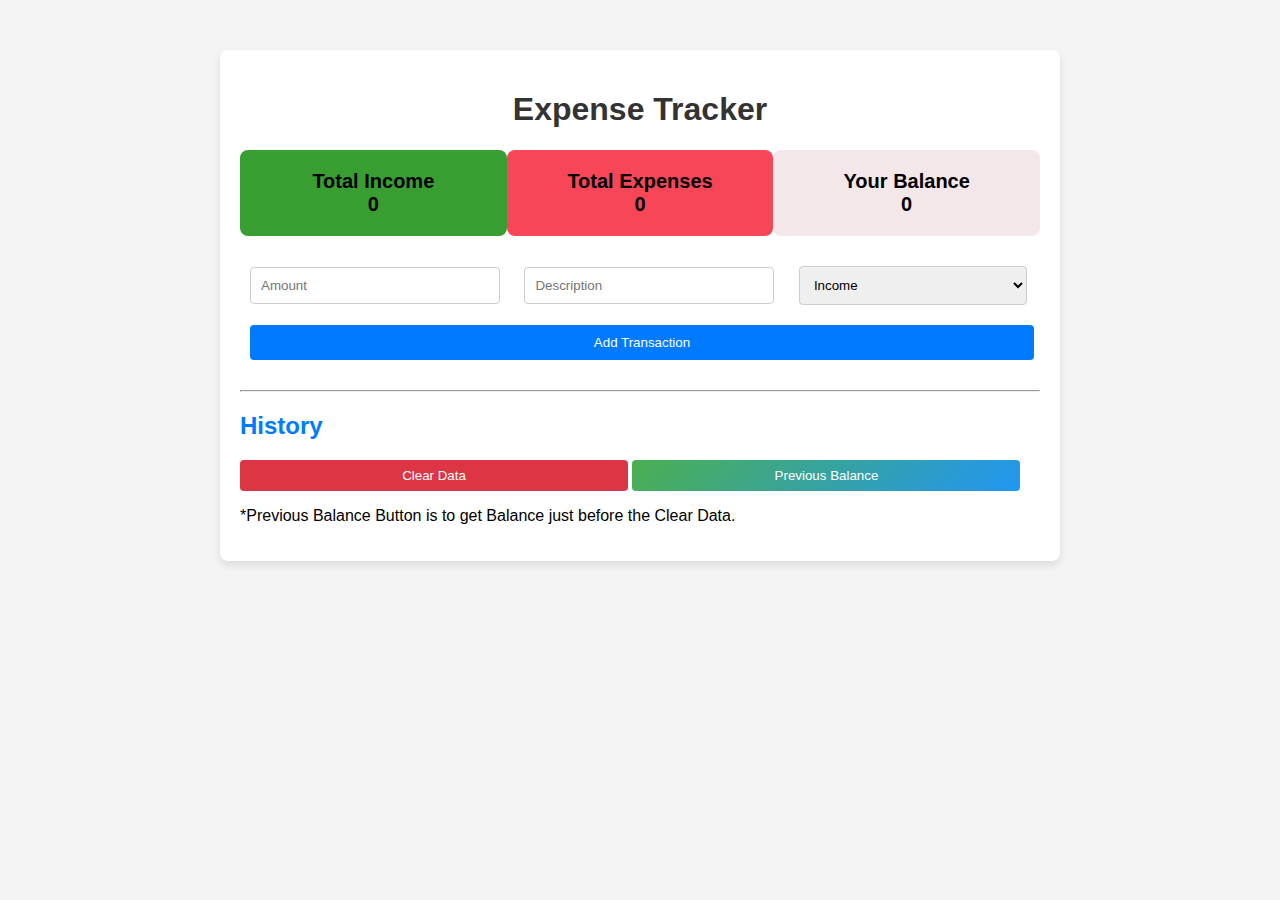
<file: et/start.html>
<!DOCTYPE html>
<html lang="en">
<head>
    <meta charset="UTF-8">
    <meta name="viewport" content="width=device-width, initial-scale=1.0">
    <title>Expense Tracker</title>
    <link rel="stylesheet" href="styles.css">
</head>
<body>

    <div class="container">
        <h1>Expense Tracker</h1>
        <div class="balance">
            <div class="ti">
                <span >Total Income</span>
                <span id="total-income">0</span>
            </div>
            <div class="te">
                <span>Total Expenses</span>
                <span id="total-expenses">0</span>
            </div>
            <div class="yb">
                <span >Your Balance</span>
                <span id="your-balance">0</span>
            </div>
        </div>

        <div class="transaction-form">
            <input type="number" id="amount" placeholder="Amount">

            <input type="text" id="description" placeholder="Description">
            <select id="transaction-type">
                <option value="income">Income</option>
                <option value="expense">Expense</option>
            </select>
            <button onclick="addTransaction()">Add Transaction</button>
        </div>
        <hr>

        <div class="history">
            <h2 onclick="toggleHistory()">History</h2>
            <ul id="history-list"></ul>
        </div>

        <div>
            <button class="clear-button" onclick="clearData()">Clear Data</button>
            <button class="get-back-button" onclick="getBackData()">Previous Balance</button>
        </div>
        <p>*Previous Balance Button is to get Balance just before the Clear Data.</p>
    </div>

   <script src="script.js"></script>
</body>
</html>
</file>
<file: et/styles.css>
body {
    font-family: Arial, sans-serif;
    background-color: #f4f4f4;
    margin: 0;
    padding: 0;
}

.container {
    max-width: 800px;
    margin: 50px auto;
    background: white;
    padding: 20px;
    box-shadow: 0 4px 8px rgba(0, 0, 0, 0.1);
    border-radius: 8px;
}

h1 {
    text-align: center;
    color: #333;
}

.balance {
    display: flex;
    justify-content: space-between;
    align-items: center;
    margin-bottom: 20px;
}

.balance div{
    width: 30%;
    padding: 20px;
    border-radius: 8px;
    background: #f3e7e9;
    text-align: center;
}
.balance .ti{
    background: #118b08d5;
}
.balance .te{
    background: #f42237d5;
}



.balance div span {
    display: block;
    font-size: 20px;
    font-weight: bold;
}



.transaction-form {
    margin-bottom: 20px;
}

.transaction-form input, .transaction-form select, .transaction-form button {
    width: calc(30% - 12px);
    padding: 10px;
    margin: 10px;
    border: 1px solid #ccc;
    border-radius: 4px;
}

.transaction-form button {
    width: 98%;
    background: #007bff;
    color: white;
    border: none;
    cursor: pointer;
    transition: background 0.3s;
}

.transaction-form button:hover {
    background: #0056b3;
}

.history {
    margin-top: 20px;
}

.history h2 {
    margin-bottom: 10px;
    cursor: pointer;
    color: #007bff;
}

.history ul {
    list-style: none;
    padding: 0;
    display: none;
}

.history ul li {
    display: flex;
    justify-content: space-between;
    padding: 10px;
    border-bottom: 1px solid #ccc;
}

.income {
    color: green;
}

.expense {
    color: red;
}

.clear-button, .get-back-button {
    margin-top: 10px;
    padding: 8px 16px;
    color: white;
    border: none;
    border-radius: 4px;
    cursor: pointer;
    transition: background-color 0.3s;
    width: calc(50% - 12px);
}

.clear-button {
    background-color: #dc3545;
}

.clear-button:hover {
    background-color: #c82333;
}

.get-back-button {
    background: linear-gradient(135deg, #4CAF50, #2196F3);
}

.get-back-button:hover {
    background: linear-gradient(135deg, #45a049, #1976D2);
}
</file>
